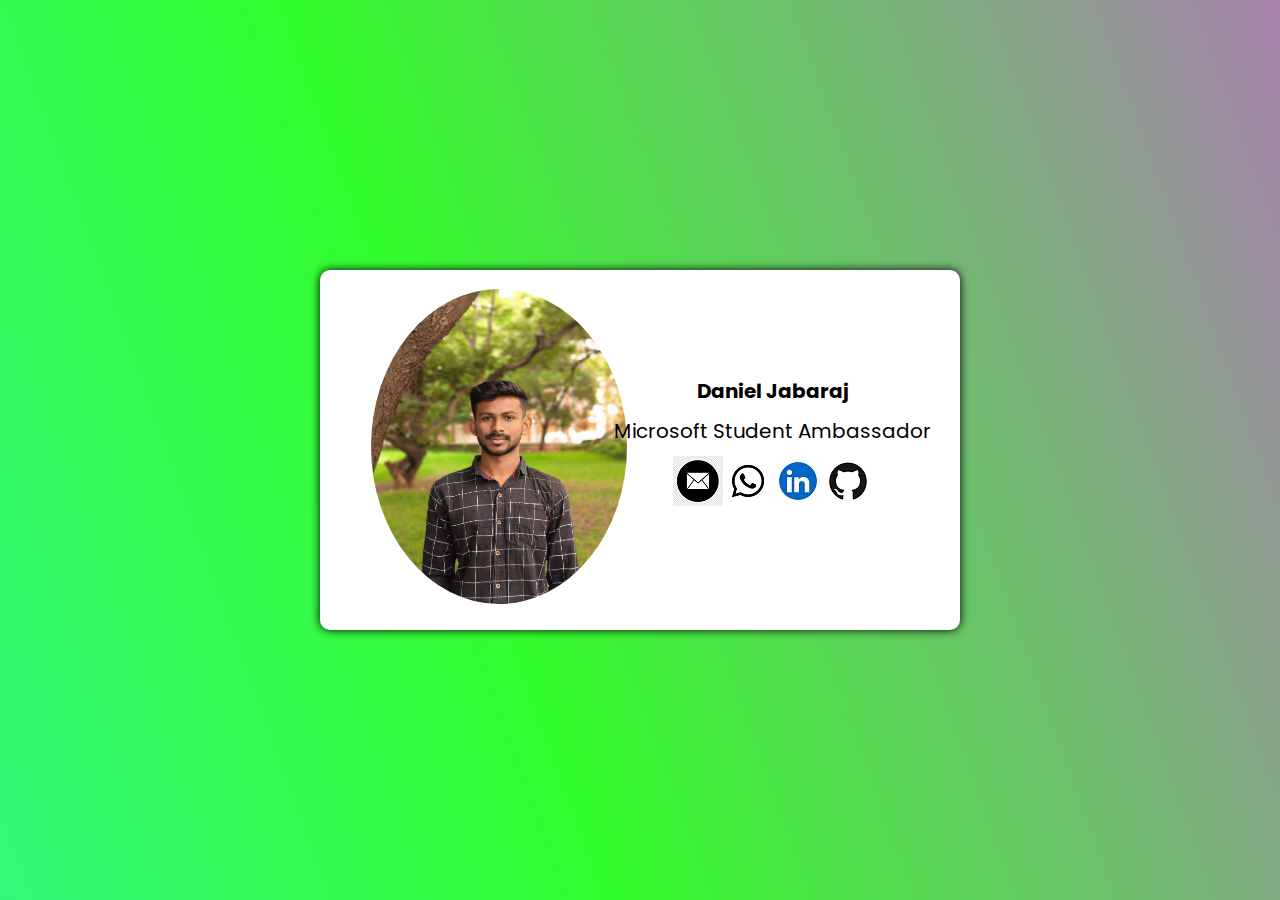
<file: Projects/AnimationBackground/index.html>
<!DOCTYPE html>
<html lang="en">
<head>
    <meta charset="UTF-8">
    <meta name="viewport" content="width=device-width, initial-scale=1.0">
    <title>Background Animation</title>
    <style>
       
    @import url('https://fonts.googleapis.com/css2?family=Poppins:ital,wght@0,100;0,200;0,300;0,400;0,500;0,600;0,700;0,800;0,900;1,100;1,200;1,300;1,400;1,500;1,600;1,700;1,800;1,900&display=swap');

        *{
            margin: 0px;
            padding: 0px;
            box-sizing: border-box;
            font-family: "Poppins", sans-serif;
        }
        body{
           
            height: 100vh;
            width: 100vw;
            background: linear-gradient(70deg, #34eef1, #34fd2d,#f134fd ,#fdfd34, #3b2dfd);
            background-size: 400% 400%;
            background-repeat: no-repeat;
            animation: animateBG 3s infinite ease-in-out;
            display:flex;
            justify-content: center;
            align-items: center;
            
        }
        .card{
            display: flex;
            min-height: 250px;
            min-width: 300px;
            width: 50vw;
            height: 40vh;
            color: black;
            background-color: white;
            border-radius:10px;
            box-shadow: 0px 0px 10px rgba(0, 0, 0.1);
            align-items: center;
            gap: 6%;
        }
        .image img{
            margin-left: 20%;
            box-sizing: border-box;
            border-radius: 50%;
            height: 35vh;
            width:20vw;
            background-repeat: no-repeat;
            background-size: cover;
        }
        .content{
            display: flex;
            flex-direction: column;
            justify-content: center;
            align-items: center;
            text-align: center;
            gap: 6%;
        }
        .content h1,p{
            font-size: 20px;
            margin-bottom: 10px;
        }
        #Link{
            display: flex;
            flex-direction: row;
            justify-content: space-between;
            align-items: center;
        }
        @media screen and (max-width: 550px) {
            .card{
                box-sizing: border-box;
                flex-direction: column;
                min-height: 300px;
                min-width: 200px;
                width: 80vw;
                height: 80vh;
                gap: 6%;
            }
            .image img{
                margin-top: 10%;
                margin-left: 0%;
                height: 35vh;
                width: 60vw;
            }
            .content{
                text-align: center;
            }
            
        }
    
        @keyframes animateBG {
            0%{
                background-position: 0%;
            }
            50%{
                background-position: 100%;
            }
            100%{
                background-position: 0%;
            }
        }

    </style>
</head>
<body>
    <div class="card">
        <div class="image">
            <img src="Dani.jpeg" alt="Profile">
        </div>
        <div class="content">
            <h1>Daniel Jabaraj</h1>
            <p>Microsoft Student Ambassador</p>
            <p id="Link"><a href="mailto:danieljabaraj218@gmail.com"><img src="Email.jpeg" alt=""></a> <a href="https://wa.me/+918778752448"><img src="Wa.jpeg" alt=""></a> <a href="https://www.linkedin.com/in/daniel-jabaraj"><img src="Linkedin.jpeg" alt=""></a> <a href="https://github.com/Daniel-Cva"><img src="Github.jpeg" alt=""></a></p>
        </div>
    </div>
</body>
</html>
</file>
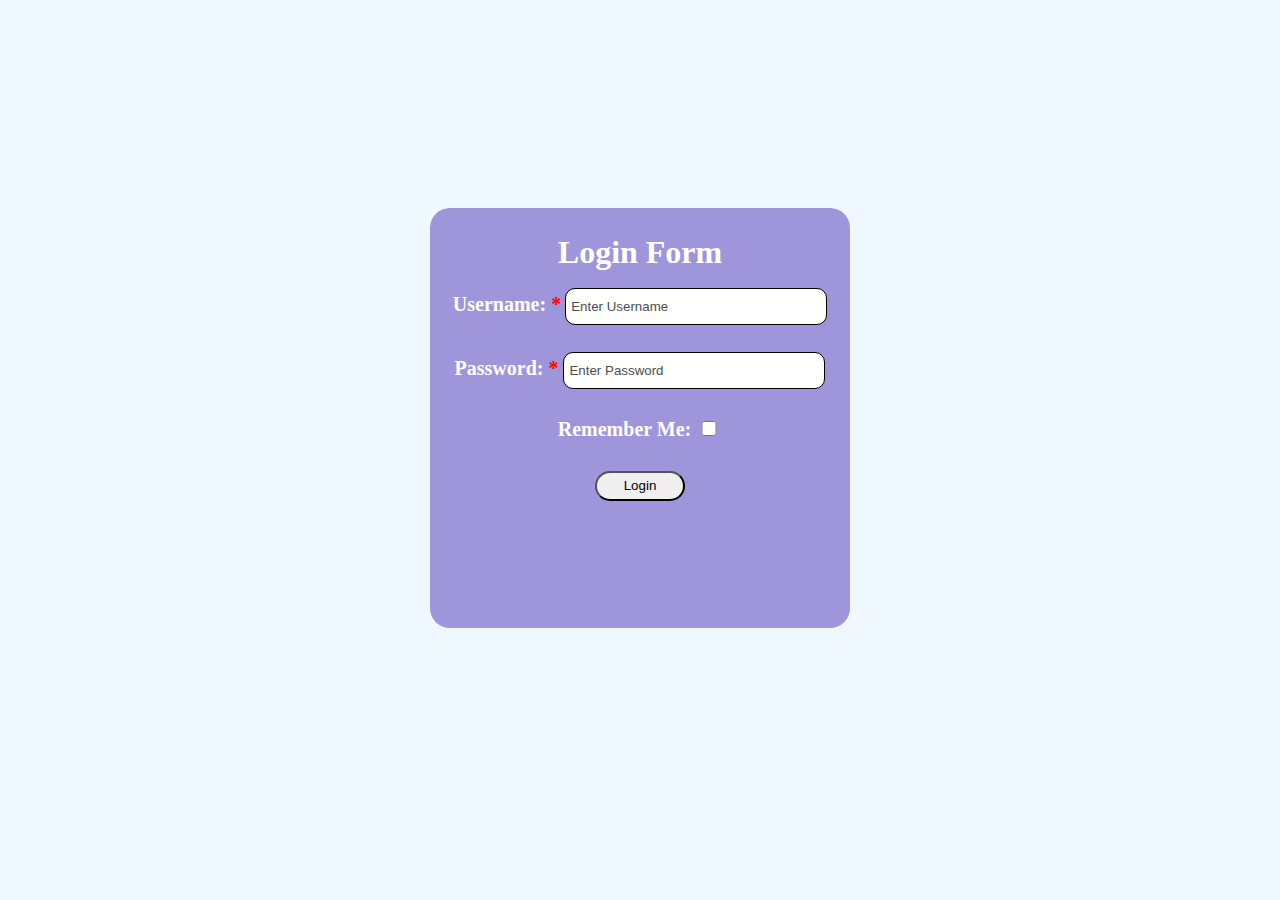
<file: Forms/form.html>
<!DOCTYPE html>
<html lang="en">
<head>
    <meta charset="UTF-8">
    <meta name="viewport" content="width=device-width, initial-scale=1.0">
    <title>Login Form</title>
    <style>
        body{
            background-color:aliceblue;
            position: relative;
        }
        .box{
            position: absolute;
            top: 200px;;
            left:350px;
            right: 350px;
            border-radius: 20px;
            padding: 10px;
            text-align: center;
            color: white;
            background-color:rgba(115, 96, 199, 0.651);
            margin: auto;
            height:400px;
            width: 400px;
            line-height:3vh;
        }
        button{
            outline: none;
            border-radius: 20px;
            height: 30px;
            width:90px;
            padding: 5px
            
        }
        input{
            padding: 5px;
            border: 1px solid black;
            border-radius: 10px;
            height: 25px;
            width: 250px
            
        }
        input:focus{
            outline:none;
        }
        input::placeholder{
            color: rgb(78, 77, 77);
        }
        label{
            font-size: 20px;
            font-weight: bold;
        }
        span{
            color:red
        }
        button:hover{
            background-color: rgba(37, 2, 59, 0.774);
            color: white;
        }
        input[type="checkbox"] {
            width: 20px;
            height: 15px;
           font-size: 10px;
        
        }

    </style>
</head>
<body>
    <div class="box">
        <h1>Login Form</h1>
        <form>
            <label for="username">Username: <span>*</span></label>
            <input type="text" id="username" name="username" placeholder="Enter Username">
            <br><br>
            <label for="password">Password: <span>*</span>  </label>
            <input type="password" id="password" name="password" placeholder="Enter Password" required>
            <br><br>
            <label for="remember">Remember Me:</label>
            <input type="checkbox" id="remember" name="remember">
            <br><br>
            <button type="submit">Login</button>
            
        </form>
    </div>
</body>
</html>
</file>
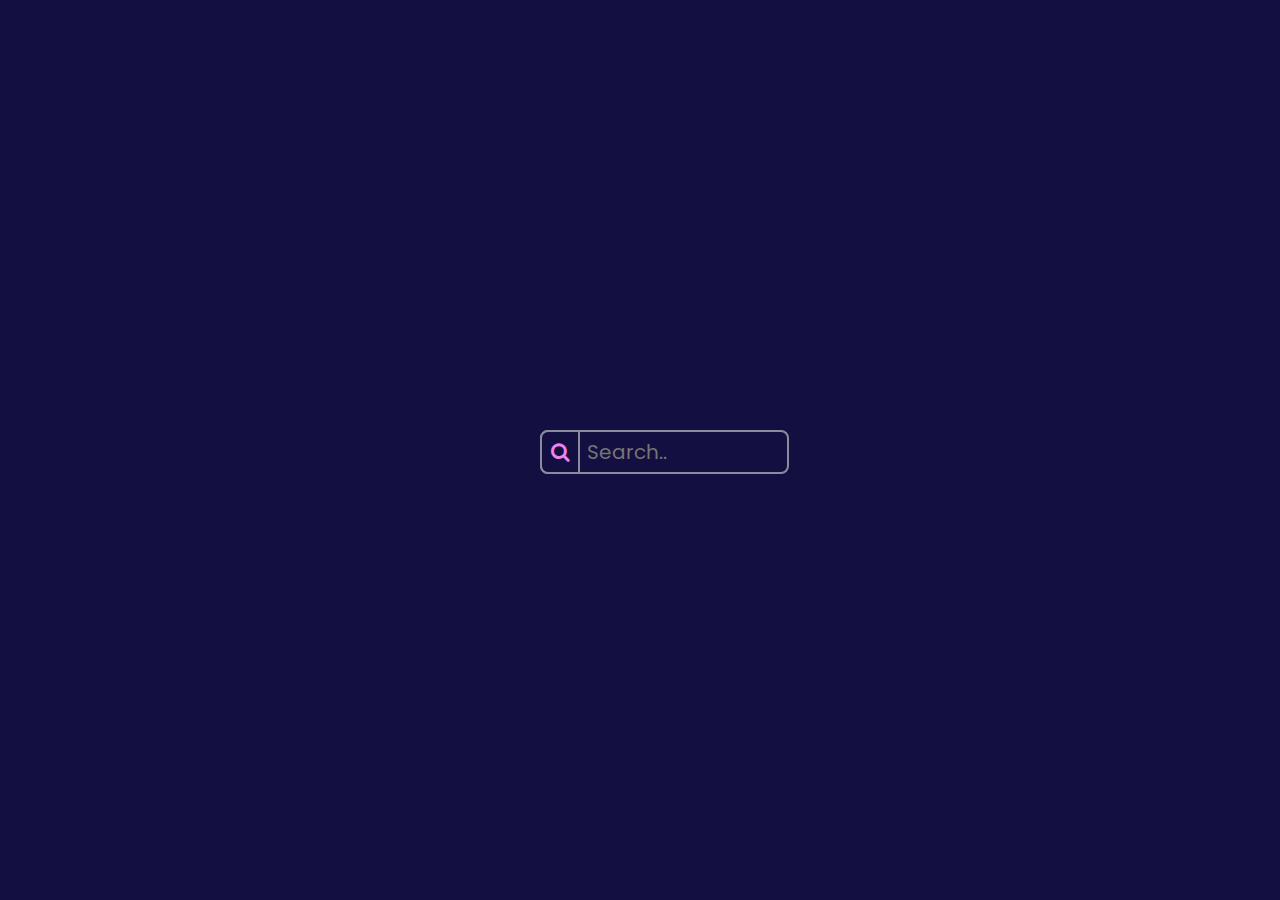
<file: Forms/searchbox.html>
<!DOCTYPE html>
<html lang="en">
<head>
    <meta charset="UTF-8">
    <meta name="viewport" content="width=device-width, initial-scale=1.0">
    <title>Search Bar</title>
    <link rel="stylesheet" href="https://cdnjs.cloudflare.com/ajax/libs/font-awesome/4.7.0/css/font-awesome.min.css">
    <style>
@import url('https://fonts.googleapis.com/css2?family=Poppins:ital,wght@0,100;0,200;0,300;0,400;0,500;0,600;0,700;0,800;0,900;1,100;1,200;1,300;1,400;1,500;1,600;1,700;1,800;1,900&display=swap');

        *{
            margin: 0;
            padding: 0;
            font-family: "Poppins", sans-serif;
        }
       body{
        background: #130f40;
        width: 100vw;
        height: 100vh;
        display: flex;
        justify-content: center;
        align-items: center;
       }
       .form-group{
        width: 200px;
        height: 40px;
        
        position: relative;
       }
       .form-group input{
        outline: none;
        background: transparent;
       border: rgb(139, 139, 158) 2px solid;
        height: 100%;
        width: 100%;
        color: violet;
        font-size: 20px;
        padding-left: 45px;
        border-radius: 8px 8px 8px 8px;
        position: absolute;
        top: 0;
        left: 0;
        
       }
       .form-group .btn{
        position: absolute;
        top: 0;
        left: 0;
        width: 40px;
        height: 44px;
        background-color: #130f40;
        border: rgb(139, 139, 158) 2px solid;
        border-radius: 5px;
        cursor: pointer;
        color: violet;
        font-size: 20px;
        z-index: 1;
        border-radius: 8px 0 0 8px;
       }
       .btn:hover{
        background-color: #1c1b3a;
        color: white
       }

    </style>
</head>
<body>
    <div class="form-group">
           <button class="btn" type="submit"><i class="fa fa-search"></i></button>
           <input type="text" class="input" placeholder="Search..">
    </div>
</body>
</html>
</file>
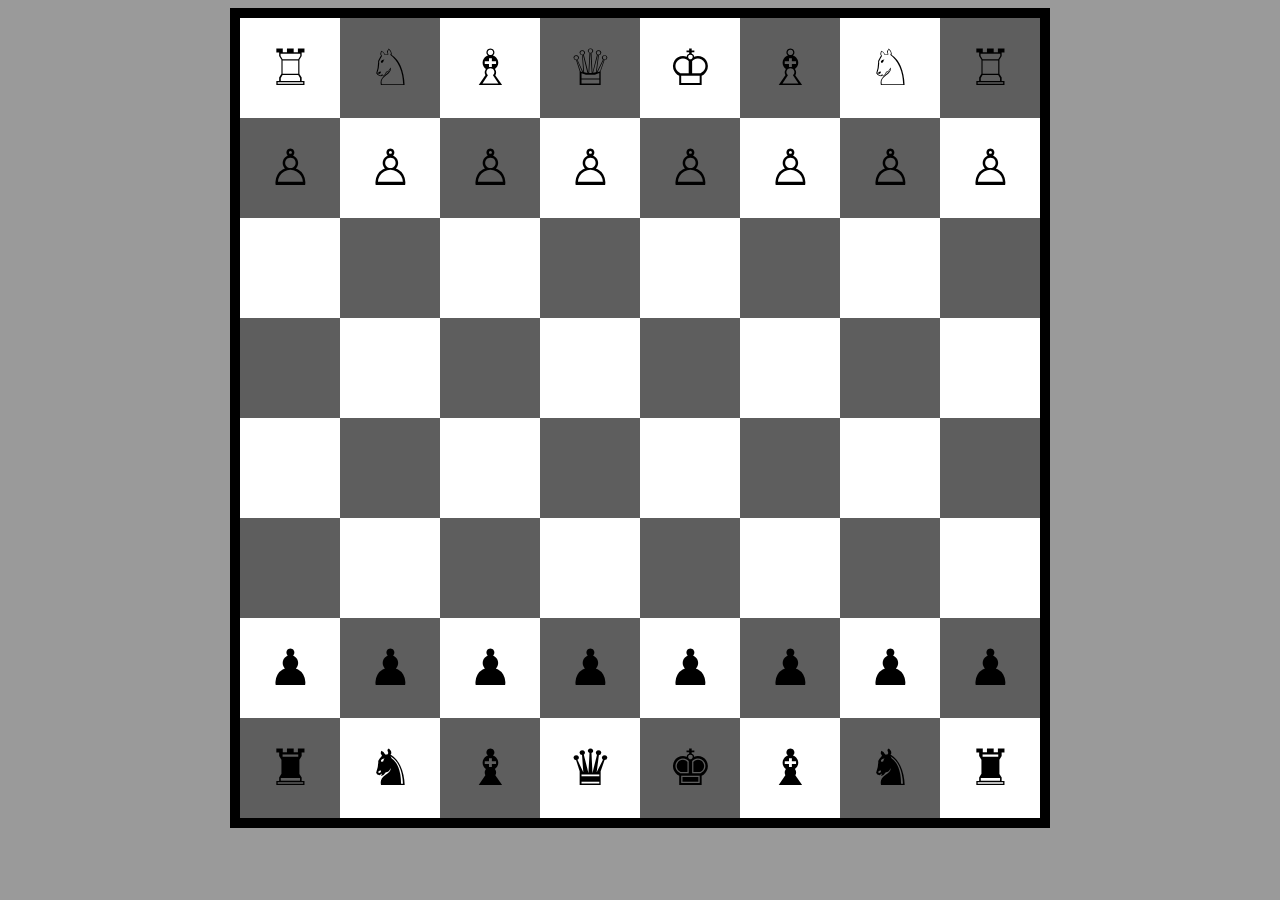
<file: Projects/Chess_Board.html>
<!DOCTYPE html>
<html lang="en">
<head>
    <meta charset="UTF-8">
    <meta name="viewport" content="width=device-width, initial-scale=1.0">
    <title>Chess Board</title>
    <style>
        /**************************************
        *Chess Board Template using HTML,CSS
        *design is implemented
        ***************************************/
        body{
            background-color: rgba(128, 128, 128, 0.795);
        }
        .board{
            height: 800px;
            width:800px;
            background:white;
            margin: 0px auto;
            border: 10px solid black;
            
        }
        .row{
            width:100%;
            height:100px;
            float:left;
            text-align: center;
            line-height: 100px; /* Center the pieces vertically */
            font-size: 50px; /* Adjust size of chess pieces */
        }
        .box{
            height: 100px;
            width: 100px;
            float:left;
        }
        .black{
            background-color: rgba(0, 0, 0, 0.63);
        }
    </style>
</head>
<body>
    <div class="board">
        <div class="row">
            <div class="box">&#9814;</div>
            <div class="box black">&#9816;</div>
            <div class="box">&#9815;</div>
            <div class="box black">&#9813;</div>
            <div class="box">&#9812;</div>
            <div class="box black">&#9815;</div>
            <div class="box">&#9816;</div>
            <div class="box black">&#9814;</div>
        </div>
        <div class="row">
            <div class="box black">&#9817;</div>
            <div class="box">&#9817;</div>
            <div class="box black">&#9817;</div>
            <div class="box">&#9817;</div>
            <div class="box black">&#9817;</div>
            <div class="box">&#9817;</div>
            <div class="box black">&#9817;</div>
            <div class="box">&#9817;</div>
        </div>
        <div class="row">
            <div class="box"></div>
            <div class="box black"></div>
            <div class="box"></div>
            <div class="box black"></div>
            <div class="box"></div>
            <div class="box black"></div>
            <div class="box"></div>
            <div class="box black"></div>
        </div>
        <div class="row">
            <div class="box black"></div>
            <div class="box"></div>
            <div class="box black"></div>
            <div class="box"></div>
            <div class="box black"></div>
            <div class="box"></div>
            <div class="box black"></div>
            <div class="box"></div>
        </div>
        <div class="row">
            <div class="box"></div>
            <div class="box black"></div>
            <div class="box"></div>
            <div class="box black"></div>
            <div class="box"></div>
            <div class="box black"></div>
            <div class="box"></div>
            <div class="box black"></div>
        </div>
        <div class="row">
            <div class="box black"></div>
            <div class="box"></div>
            <div class="box black"></div>
            <div class="box"></div>
            <div class="box black"></div>
            <div class="box"></div>
            <div class="box black"></div>
            <div class="box"></div>
        </div>
        <div class="row">
            <div class="box">&#9823;</div>
            <div class="box black">&#9823;</div>
            <div class="box">&#9823;</div>
            <div class="box black">&#9823;</div>
            <div class="box">&#9823;</div>
            <div class="box black">&#9823;</div>
            <div class="box">&#9823;</div>
            <div class="box black"> &#9823;</div>
        </div>
        <div class="row">
            <div class="box black">&#9820;</div>
            <div class="box">&#9822;</div>
            <div class="box black">&#9821;</div>
            <div class="box">&#9819;</div>
            <div class="box black">&#9818;</div>
            <div class="box">&#9821;</div>
            <div class="box black">&#9822;</div>
            <div class="box">&#9820;</div>
        </div>
    </div>
</body>
</html>
</file>
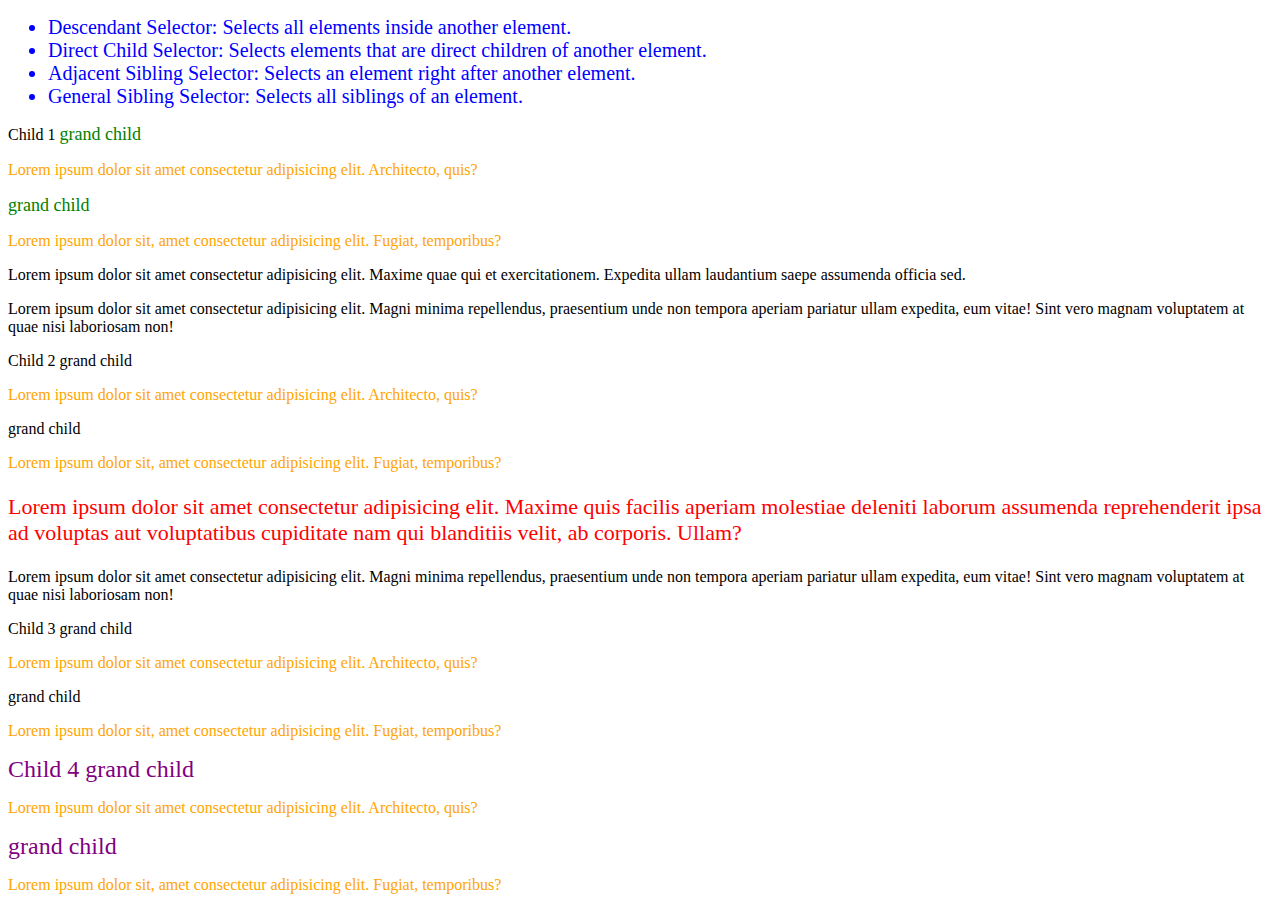
<file: Selectors/Combinator_Selector.html>
<!DOCTYPE html>
<html lang="en">
<head>
    <meta charset="UTF-8">
    <meta name="viewport" content="width=device-width, initial-scale=1.0">
    <title>Combinator Selector</title>
    <style>
    /* Descendant */
        ul li{
            color: blue;
            font-size: 20px;
        }
    /* Direct Child */
        .child1 > span{
            color: green;
            font-size: 18px;
        }
    /* Adjacent Sibling */
        .child2 + p{
            color: red;
            font-size: 22px;
        }
    
    /* General Sibling  */
        .child3 ~ .child4{
            color: purple;
            font-size: 24px;
        }
        .grand.child p{
            color: orange;
            font-size: 16px;
        }
    
    </style>
</head>
<body>
    <!-- Cominator Selector:
    Descendant
    Direct Child
    Adjacent Sibling
    General Sibling -->
    <ul>
        <li>Descendant Selector: Selects all elements inside another element.</li>
        <li>Direct Child Selector: Selects elements that are direct children of another element.</li>
        <li>Adjacent Sibling Selector: Selects an element right after another element.</li>
        <li>General Sibling Selector: Selects all siblings of an element.</li>
    </ul>
    <div class="parent">
        
        <div class="child1">Child 1
            <span class="grand child">grand child
                <p>Lorem ipsum dolor sit amet consectetur adipisicing elit. Architecto, quis?</p>
            </span>
            <span class="grand child">grand child
            <p>Lorem ipsum dolor sit, amet consectetur adipisicing elit. Fugiat, temporibus?</p>
            </span>
            <p>Lorem ipsum dolor sit amet consectetur adipisicing elit. Maxime quae qui et exercitationem. Expedita ullam laudantium saepe assumenda officia sed.</p>
        </div>
       <p>Lorem ipsum dolor sit amet consectetur adipisicing elit. Magni minima repellendus, praesentium unde non tempora aperiam pariatur ullam expedita, eum vitae! Sint vero magnam voluptatem at quae nisi laboriosam non!</p>
        <div class="child2">Child 2
            <span class="grand child">grand child
                <p>Lorem ipsum dolor sit amet consectetur adipisicing elit. Architecto, quis?</p>
            </span>
            <span class="grand child">grand child
            <p>Lorem ipsum dolor sit, amet consectetur adipisicing elit. Fugiat, temporibus?</p>
            </span>
        </div>
         <p>Lorem ipsum dolor sit amet consectetur adipisicing elit. Maxime quis facilis aperiam molestiae deleniti laborum assumenda reprehenderit ipsa ad voluptas aut voluptatibus cupiditate nam qui blanditiis velit, ab corporis. Ullam?
        </p>
        <p>Lorem ipsum dolor sit amet consectetur adipisicing elit. Magni minima repellendus, praesentium unde non tempora aperiam pariatur ullam expedita, eum vitae! Sint vero magnam voluptatem at quae nisi laboriosam non!</p>
        <div class="child3">Child 3
            <span class="grand child">grand child
                <p>Lorem ipsum dolor sit amet consectetur adipisicing elit. Architecto, quis?</p>
            </span>
            <span class="grand child">grand child
            <p>Lorem ipsum dolor sit, amet consectetur adipisicing elit. Fugiat, temporibus?</p>
            </span>
        </div>
        <div class="child4">Child 4
            <span class="grand child">grand child
                <p>Lorem ipsum dolor sit amet consectetur adipisicing elit. Architecto, quis?</p>
            </span>
            <span class="grand child">grand child
            <p>Lorem ipsum dolor sit, amet consectetur adipisicing elit. Fugiat, temporibus?</p>
            </span>
        </div>
    </div>  
</body>
</html>
</file>
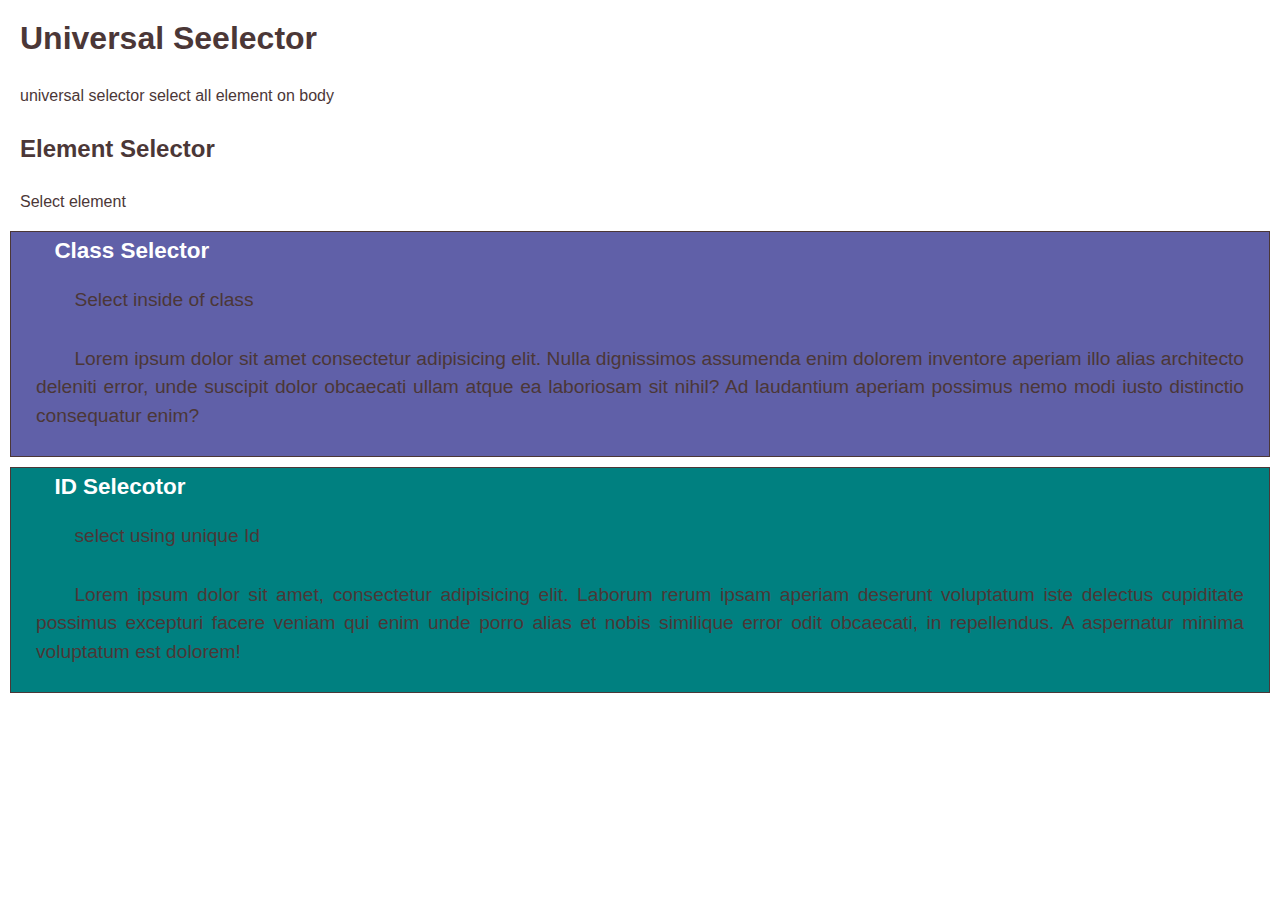
<file: Selectors/Simple_Selector.html>
<!DOCTYPE html>
<html lang="en">
<head>
    <meta charset="UTF-8">
    <meta name="viewport" content="width=device-width, initial-scale=1.0">
    <title>Simple Selector</title>
    <style>
        *{
            margin: 0;
            padding: 0;
            border:0;
        }

        h1,h2,p{
            font-family: Sans-serif;
            padding: 10px;
            margin: 10px;
            color: #4b3737;
        }

        div{
            padding: 5px;
            border: 1px solid #4b3737;
            margin: 10px;
            background: #6060a8 
            
        }
        .class{ 
            color: #fff;
            text-align: justify;
            font-size: 1.2em;
            font-family: Arial, Helvetica, sans-serif;
            text-indent: 2em;
            line-height: 1.5em;
        }
        #id{
           color: #fff;
            text-align: justify;
            font-size: 1.2em;
            font-family: Arial;
            text-indent: 2em;
            line-height: 1.5em;
            background-color: teal;
        }
    </style>
</head>
<body>
    <!-- 
    Simple Selector 
    Universal Selector
    element selector
    Class Selector
    Id selector 
    -->
    <h1>Universal Seelector</h1>
    <p>universal selector select all element on body</p>
    <h2>Element Selector</h2>
    <p>Select element</p>

    <div class="class">
        <h3>Class Selector</h3>
        <p>Select inside of class</p>
        <p>Lorem ipsum dolor sit amet consectetur adipisicing elit. Nulla dignissimos assumenda enim dolorem inventore aperiam illo alias architecto deleniti error, unde suscipit dolor obcaecati ullam atque ea laboriosam sit nihil? Ad laudantium aperiam possimus nemo modi iusto distinctio consequatur enim?</p>
    </div>
    <div id="id">
        <h3>ID Selecotor</h3>
        <p>select using unique Id</p>
        <p>Lorem ipsum dolor sit amet, consectetur adipisicing elit. Laborum rerum ipsam aperiam deserunt voluptatum iste delectus cupiditate possimus excepturi facere veniam qui enim unde porro alias et nobis similique error odit obcaecati, in repellendus. A aspernatur minima voluptatum est dolorem!</p>
    </div>
</body>
</html>
</file>
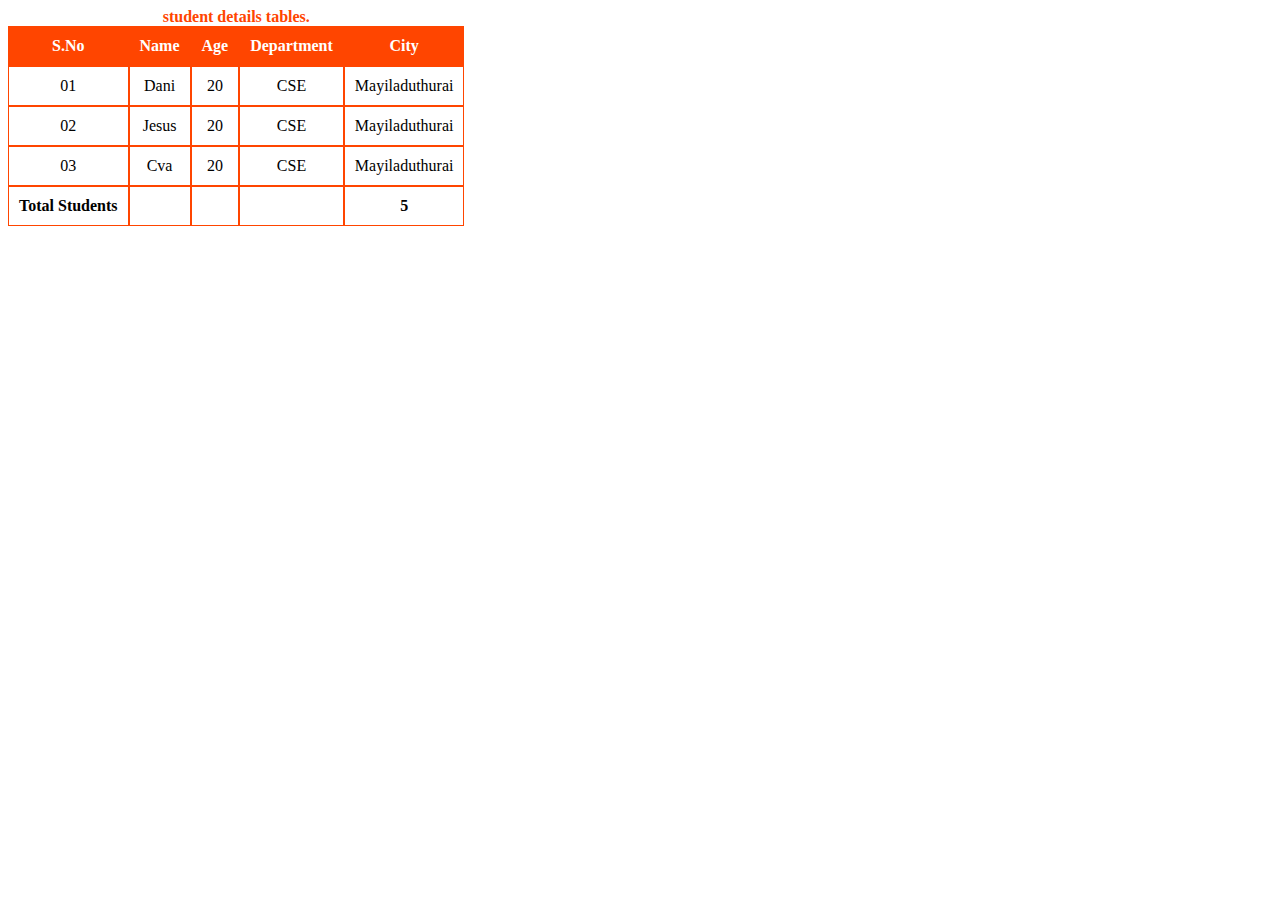
<file: Tables/CSSTables.html>
<!DOCTYPE html>
<html lang="en">
<head>
    <meta charset="UTF-8">
    <meta name="viewport" content="width=device-width, initial-scale=1.0">
    <title>Tables using CSS Display</title>
    <style>

        /****************************************************
        *Create Table Using CSS Display Property
        *Student Details Table
        *Table for learning purpose.
        ******************************************************/
        .table{
            display: table;
            text-align: center;
        }
        .header{
            display:table-header-group;
            background: orangered;
            color: white;
            font-weight: bold; 
            text-align: center;
            padding:5px;
        }
        .row{
            display:table-row;
        }
        .col{
            display:table-cell;
            border: 1px solid orangered;
            padding:10px;
        }
        .footer{
            display:table-footer-group;
            font-weight:bold;
        }
        .caption{
            display:table-caption;
            text-align: center;
            font-weight:bold;
            color: orangered;
        }

    </style>
</head>
<body>
    <div class="table">
        <div class="caption">student details tables.</div>
        <div class="header">
            <div class="row">
                <div class="col">S.No</div>
                <div class="col">Name</div>
                <div class="col">Age</div>
                <div class="col">Department</div>
                <div class="col">City</div>
            </div>
        </div>
        <div class="row">
            <div class="col">01</div>
            <div class="col">Dani</div>
            <div class="col">20</div>
            <div class="col">CSE</div>
            <div class="col">Mayiladuthurai</div>
        </div>
        <div class="row">
            <div class="col">02</div>
            <div class="col">Jesus</div>
            <div class="col">20</div>
            <div class="col">CSE</div>
            <div class="col">Mayiladuthurai</div>
        </div>
        <div class="row">
            <div class="col">03</div>
            <div class="col">Cva</div>
            <div class="col">20</div>
            <div class="col">CSE</div>
            <div class="col">Mayiladuthurai</div>
        </div>
    
        <div class="footer">
            <div class="row">
                <div class="col">Total Students</div>
                <div class="col"></div>
                <div class="col"></div>
                <div class="col"></div>
                <div class="col">5</div>
            </div>
        </div>
    </div>
</body>
</html>
</file>
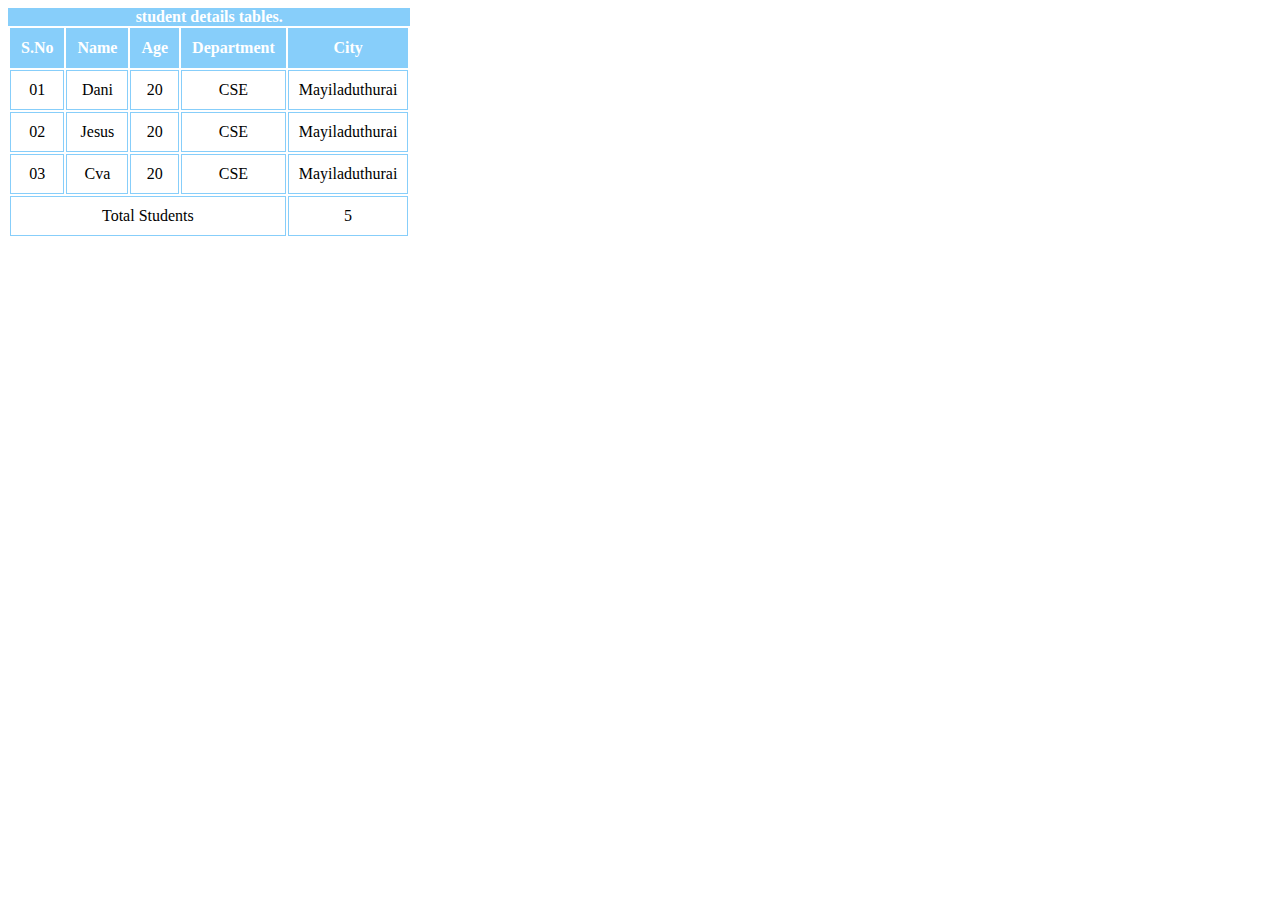
<file: Tables/HtmlTables.html>
<!DOCTYPE html>
<html lang="en">
<head>
    <meta charset="UTF-8">
    <meta name="viewport" content="width=device-width, initial-scale=1.0">
    <title>Creating table using HTML</title>
    <style>
        caption{
            font-weight: bold;
            color: white;
            background: lightskyblue;
        }
        td{
            text-align: center;
            padding:10px;
            border:1px solid lightskyblue

        }
        thead{
            font-weight: bold;
            color:white;
            background: lightskyblue;
        }
    </style>
</head>
<body>
    <table>
        <caption>
            student details tables.
        </caption>
        <thead>
            
                <tr>
                <td>S.No</td>
                <td>Name</td>
                <td>Age</td>
                <td>Department</td>
                <td>City</td>
                </tr>
            
        </thead>
        <tbody>
            <tr>
                <td>01</td>
                <td>Dani</td>
                <td>20</td>
                <td>CSE</td>
                <td>Mayiladuthurai</td>
            </tr>
            <tr>
                <td>02</td>
                <td>Jesus</td>
                <td>20</td>
                <td>CSE</td>
                <td>Mayiladuthurai</td>
            </tr>
            <tr>
                <td>03</td>
                <td>Cva</td>
                <td>20</td>
                <td>CSE</td>
                <td>Mayiladuthurai</td>
            </tr>
        </tbody>
        <tfoot>
            <tr>
                <td colspan ="4">Total Students
                </td>
                <td>5</td>
            </tr>
        </tfoot>
    </table>
</body>
</html>
</file>
